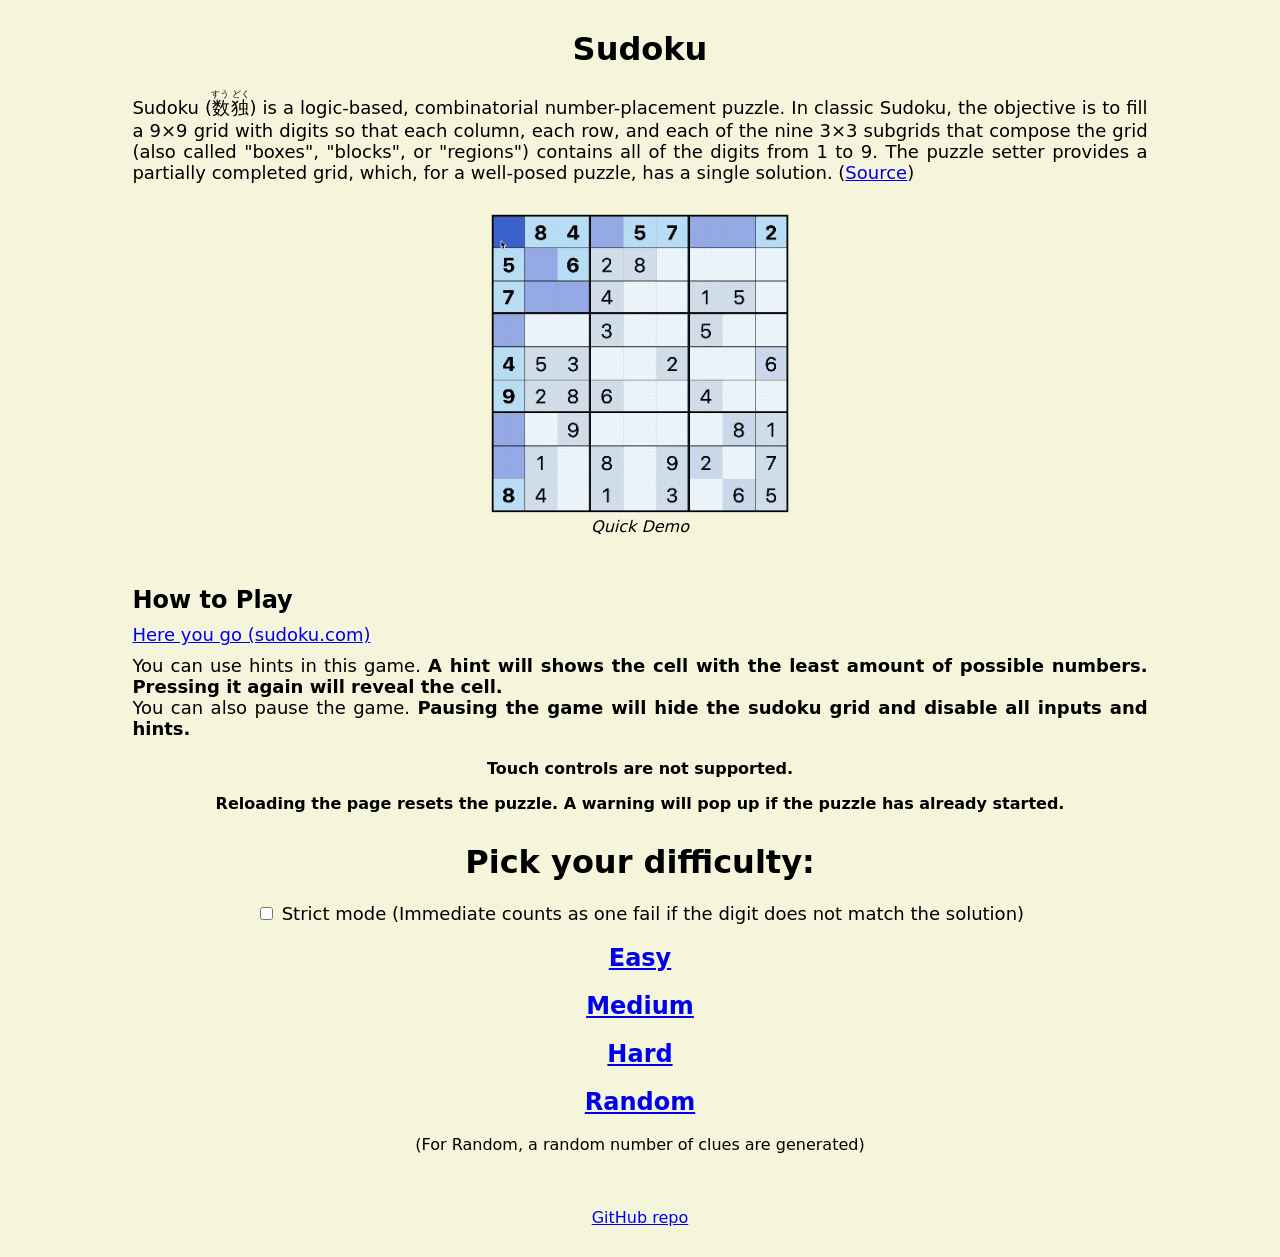
<file: index.html>
<!DOCTYPE html>
<html lang="en">
<head>
    <meta charset="UTF-8">
    <meta name="viewport" content="width=device-width, initial-scale=1.0">
    <link rel="apple-touch-icon" sizes="180x180" href="./favicon/apple-touch-icon.png">
    <link rel="icon" type="image/png" sizes="32x32" href="./favicon/favicon-32x32.png">
    <link rel="icon" type="image/png" sizes="16x16" href="./favicon/favicon-16x16.png">
    <link rel="manifest" href="./favicon/site.webmanifest">
    <link rel="stylesheet" href="style.css">
    <script defer>
        document.addEventListener("DOMContentLoaded", () => {
            const modecheck = document.getElementById("gamemode");
            const links = document.getElementsByClassName("game_links");
            modecheck.addEventListener("change", (input) => {
                if(modecheck.checked) {
                    for(let i = 0; i < links.length; i++){
                        links[i].href += '&strict=true'
                    }
                } else {
                    for(let i = 0; i < links.length; i++){
                        links[i].href = links[i].href.replace("&strict=true",'');
                    }     
                }
                
            })
        });
    </script>
    <title>Sudoku SBA</title>
    <meta name="description" content="Sudoku SBA."> 
</head>
<body>
    <h1>Sudoku</h1>
    <p style="text-align: justify; font-size: 18px; margin:8vw;margin-top: 0;margin-bottom: 30px;">Sudoku (<ruby>数独<rp>(</rp><rt>すう どく</rt><rp>)</rp></ruby>) is a logic-based, combinatorial number-placement puzzle. In classic Sudoku, the objective is to fill a 9×9 grid with digits so that each column, each row, and each of the nine 3×3 subgrids that compose the grid (also called "boxes", "blocks", or "regions") contains all of the digits from 1 to 9. The puzzle setter provides a partially completed grid, which, for a well-posed puzzle, has a single solution. (<a href="https://en.wikipedia.org/wiki/Sudoku" target="_blank">Source</a>)</p>
    <img src="./assets/demo.gif" style="height:300px">
    <p style="margin:0; font-style: italic;">Quick Demo</p>
    <h2 style="text-align: justify; margin:8vw; margin-top: 50px;margin-bottom: 10px;">How to Play</h2>
    
    <p style="text-align: justify; font-size: 18px; margin:8vw;margin-top: 0;margin-bottom: 10px;"><a href="https://sudoku.com/how-to-play/sudoku-rules-for-complete-beginners/" target="_blank">Here you go (sudoku.com)</a></p>
    <p style="text-align: justify; font-size: 18px; margin:8vw;margin-top: 0;margin-bottom: 20px;">You can use hints in this game. <b>A hint will shows the cell with the least amount of possible numbers. Pressing it again will reveal the cell.</b> <br>You can also pause the game. <b>Pausing the game will hide the sudoku grid and disable all inputs and hints.</b></p>
    <p style="font-weight: bolder;">Touch controls are not supported.</p>
    <p style="font-weight: bolder; margin-bottom: 30px;">Reloading the page resets the puzzle. A warning will pop up if the puzzle has already started.</p>
    <h1>Pick your difficulty:</h1>
    <label for="gamemode" style="font-size:18px;">
        <input type="checkbox" id="gamemode" name="choosegamemode">
        Strict mode (Immediate counts as one fail if the digit does not match the solution)
    </label>
    <h2><a href="./game.html?difficulty=easy" class="game_links">Easy</a></h2>
    <h2><a href="./game.html?difficulty=medium" class="game_links">Medium</a></h2>
    <h2><a href="./game.html?difficulty=hard" class="game_links">Hard</a></h2>
    <h2><a href="./game.html?difficulty=random" class="game_links">Random</a></h2>
    <p>(For Random, a random number of clues are generated)</p>
    <br>
    <br>
    <a href="https://github.com/YSCJustin/s21r31SBA" target="_blank">GitHub repo</a>
    
</body>
</html>
</file>
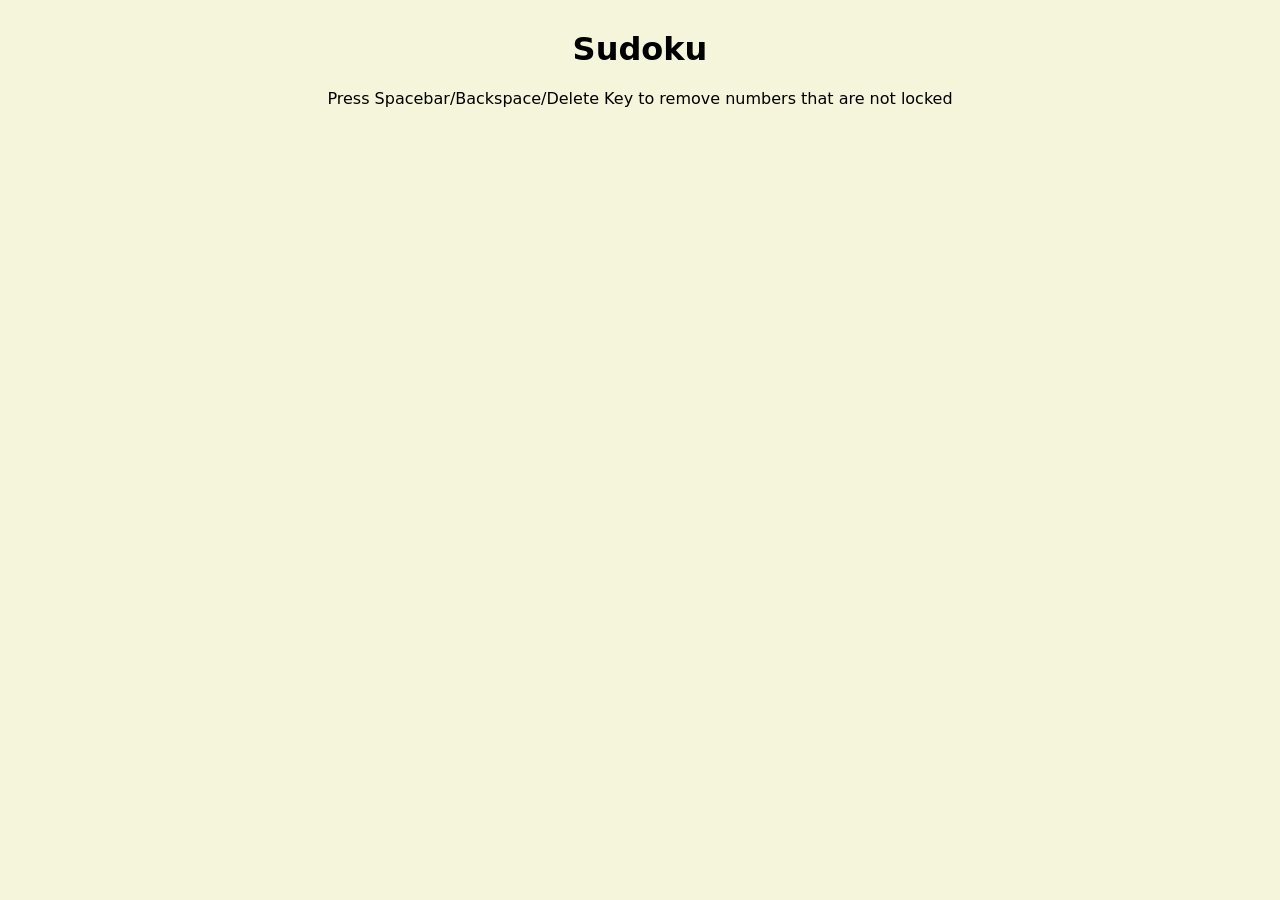
<file: 5Y30sba.html>
<!DOCTYPE html>
<html lang="en">
<head>
    <meta charset="UTF-8">
    <meta name="viewport" content="width=device-width, initial-scale=1.0">
    <script defer src="script.js"></script>
    <link rel="stylesheet" href="style.css">
    <title>5Y30 SBA Sudoku</title>
</head>
<body>
    <h1>Sudoku</h1>
    <p>Press Spacebar/Backspace/Delete Key to remove numbers that are not locked</p>
    <div id="sudoku_container"></div>
    <p></p>
</body>
</html>
</file>
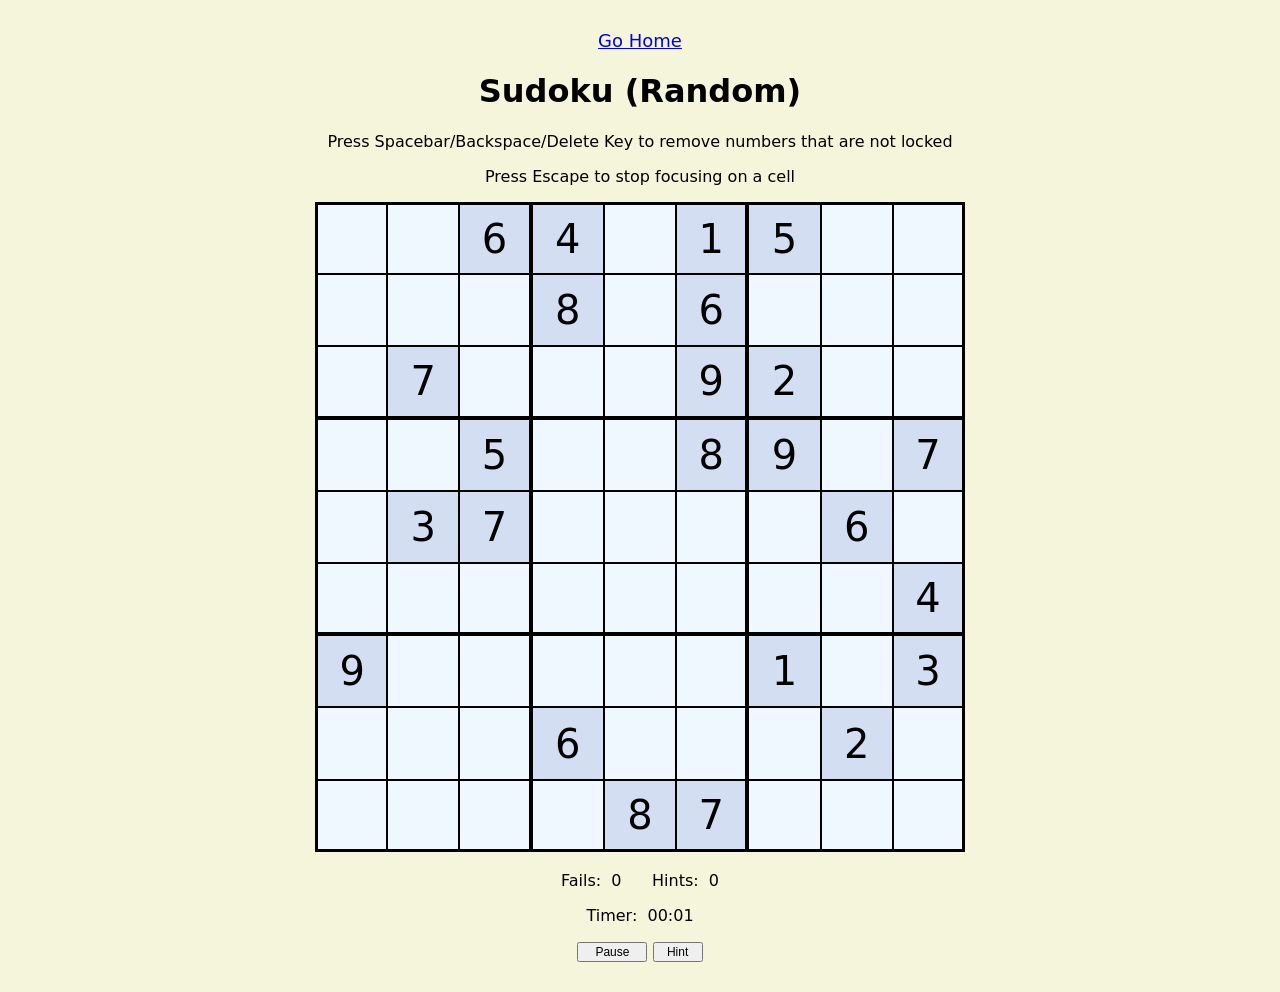
<file: game.html>
<!DOCTYPE html>
<html lang="en">
<head>
    <meta charset="UTF-8">
    <meta name="viewport" content="width=device-width, initial-scale=1.0">
    <script defer src="script.js"></script>
    <link rel="stylesheet" href="style.css">
    <link rel="apple-touch-icon" sizes="180x180" href="./favicon/apple-touch-icon.png">
    <link rel="icon" type="image/png" sizes="32x32" href="./favicon/favicon-32x32.png">
    <link rel="icon" type="image/png" sizes="16x16" href="./favicon/favicon-16x16.png">
    <link rel="manifest" href="./favicon/site.webmanifest">
    <title>Sudoku SBA - Random</title>
    <meta name="description" content="Sudoku SBA."> 
</head>
<body>
    <p style=" font-size: 18px; margin-top: 0;margin-bottom: 0;"><a href="./index.html">Go Home</a></p>
    <h1 id="diff"></h1>
    <p id="taunt"></p>
    <p>Press Spacebar/Backspace/Delete Key to remove numbers that are not locked</p>
    <p>Press Escape to stop focusing on a cell</p>
    <div id="sudoku_container" class="random"></div>
    <br>
    <p class="stats" style="margin:0">Fails:&nbsp;&nbsp;<div id="failcount" class="stats">0</div>&nbsp;&nbsp;&nbsp;&nbsp;&nbsp;&nbsp;Hints:&nbsp;&nbsp;<div id="hintcount" class="stats">0</div></div></p>
    <p class="stats" style="margin:0">Timer:&nbsp;&nbsp;<div id="timer" class="stats">00:00</div></p>
    <button style="height:20px;width: 70px;font-size: 12px;" id="pause">Pause</button>
    <button style="height:20px;width: 50px;font-size: 12px;" id="hintbutton">Hint</button>
    
</body>
</html>
</file>
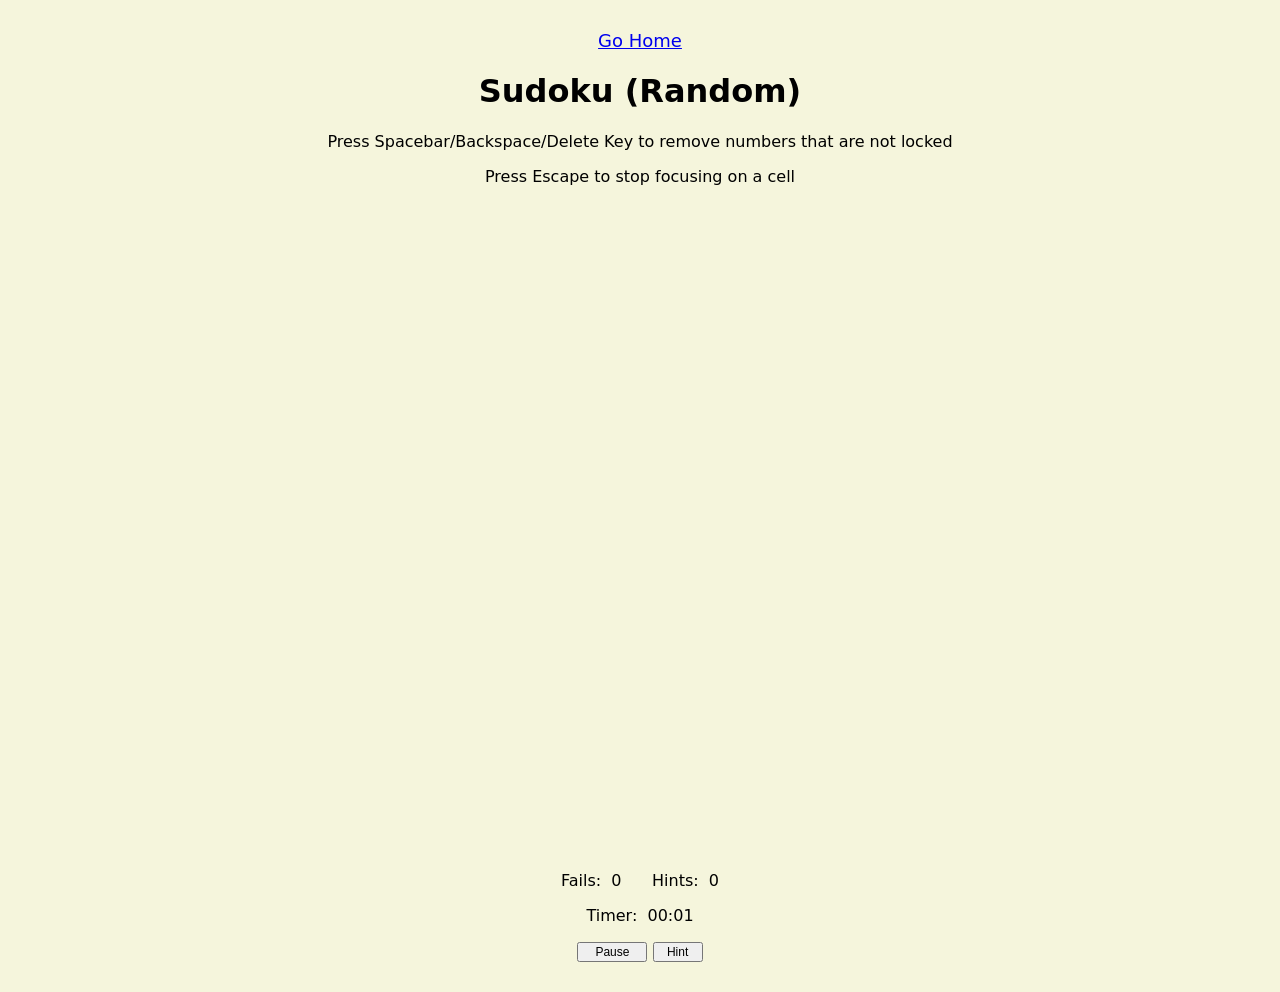
<file: random.html>
<!DOCTYPE html>
<html lang="en">
<head>
    <meta charset="UTF-8">
    <meta name="viewport" content="width=device-width, initial-scale=1.0">
    <script defer src="script.js"></script>
    <link rel="stylesheet" href="style.css">
    <link rel="apple-touch-icon" sizes="180x180" href="./favicon/apple-touch-icon.png">
    <link rel="icon" type="image/png" sizes="32x32" href="./favicon/favicon-32x32.png">
    <link rel="icon" type="image/png" sizes="16x16" href="./favicon/favicon-16x16.png">
    <link rel="manifest" href="./favicon/site.webmanifest">
    <title>Sudoku SBA - Random</title>
    <meta name="description" content="Sudoku SBA."> 
</head>
<body>
    <p style=" font-size: 18px; margin-top: 0;margin-bottom: 0;"><a href="./index.html">Go Home</a></p>
    <h1>Sudoku (Random)</h1>
    <p>Press Spacebar/Backspace/Delete Key to remove numbers that are not locked</p>
    <p>Press Escape to stop focusing on a cell</p>
    <div id="sudoku_container" class="max"></div>
    <br>
    <p class="stats" style="margin:0">Fails:&nbsp;&nbsp;<div id="failcount" class="stats">0</div>&nbsp;&nbsp;&nbsp;&nbsp;&nbsp;&nbsp;Hints:&nbsp;&nbsp;<div id="hintcount" class="stats">0</div></div></p>
    <p class="stats" style="margin:0">Timer:&nbsp;&nbsp;<div id="timer" class="stats">00:00</div></p>
    <button style="height:20px;width: 70px;font-size: 12px;" id="pause">Pause</button>
    <button style="height:20px;width: 50px;font-size: 12px;" id="hintbutton">Hint</button>
    
</body>
</html>
</file>
<file: style.css>
body {
    font-family:system-ui, -apple-system, BlinkMacSystemFont, 'Segoe UI', Roboto, Oxygen, Ubuntu, Cantarell, 'Open Sans', 'Helvetica Neue', sans-serif;
    margin: 30px;
    text-align: center;
    background-color: beige;
}

#sudoku_container {
    display: grid;
    grid-template-columns: repeat(9, minmax(0, 1fr));
    grid-template-rows: repeat(9, minmax(0, 1fr));
    width: min(70vw, 650px);
    aspect-ratio: 1 / 1;
    margin: 0 auto;
}

.sudoku_cell {

    min-width: 0;
    min-height: 0;
    display: flex;
    justify-content: center;
    align-items: center;
    font-size: clamp(25px, 5vw, 40px);
    border: 0.8px solid black;
    background-color: aliceblue;
}
.stats{
    display: inline-block;
}
</file>
